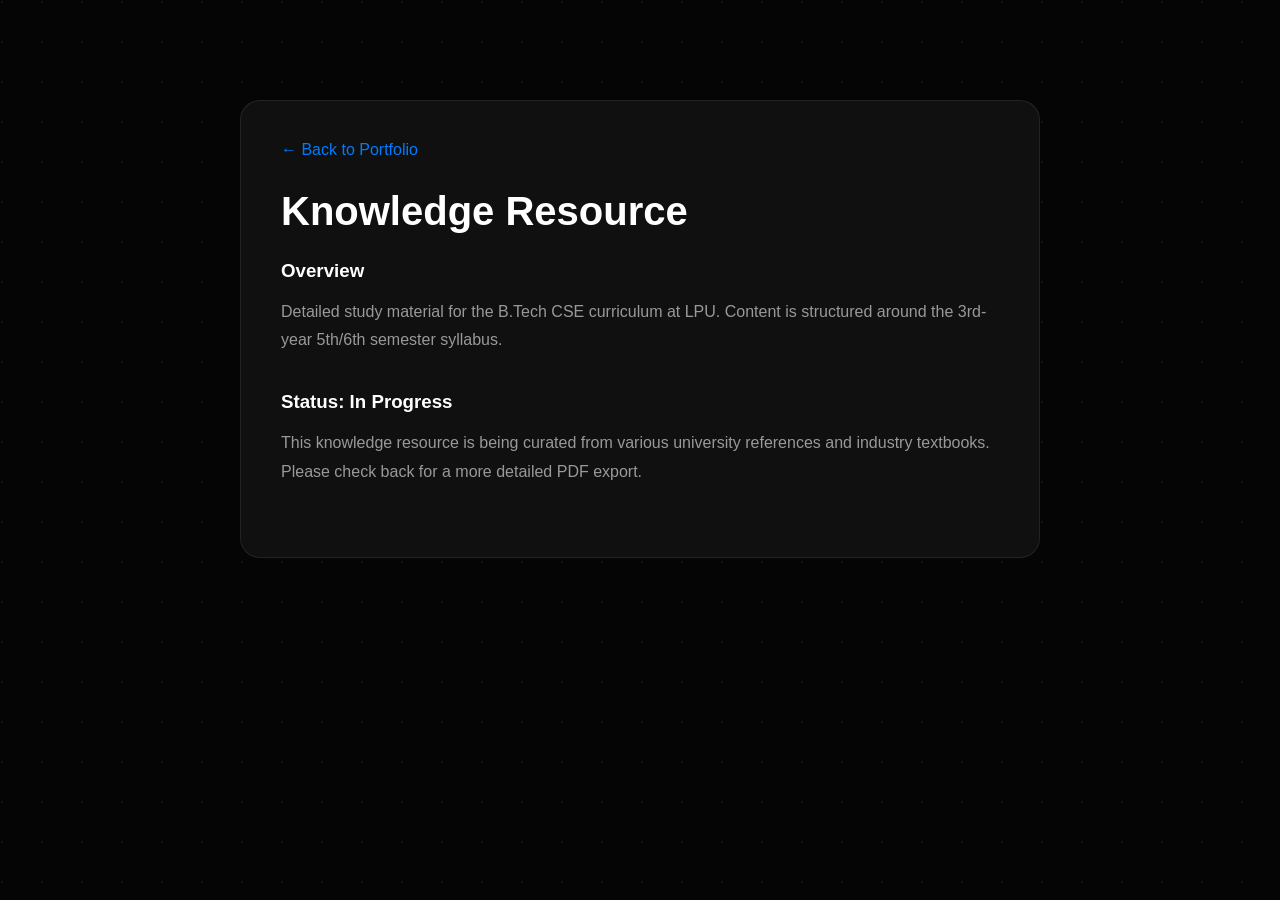
<file: materials/index.html>
<!DOCTYPE html>
<html lang="en">
<head>
    <meta charset="UTF-8">
    <meta name="viewport" content="width=device-width, initial-scale=1.0">
    <title>Subject Material | Vivek Sharma Learning Hub</title>
    <link rel="stylesheet" href="../style.css">
    <style>
        .container { max-width: 800px; margin: 100px auto; padding: 40px; background: var(--card-bg); border-radius: 20px; border: 1px solid var(--glass-border); }
        .back-btn { display: inline-flex; align-items: center; gap: 10px; color: var(--highlight); text-decoration: none; margin-bottom: 30px; }
        h1 { font-size: 2.5rem; margin-bottom: 20px; }
        .content { color: var(--text-secondary); line-height: 1.8; }
        .content section { margin-bottom: 30px; }
        .content h3 { color: var(--text-primary); margin-bottom: 10px; }
    </style>
</head>
<body class="dark-theme">
    <div class="container reveal active">
        <a href="../index.html" class="back-btn">← Back to Portfolio</a>
        <h1 id="subject-title">Developing Knowledge...</h1>
        <div class="content" id="subject-content">
            <section>
                <h3>Overview</h3>
                <p>Detailed study material for the B.Tech CSE curriculum at LPU. Content is structured around the 3rd-year 5th/6th semester syllabus.</p>
            </section>
            <section>
                <h3>Status: In Progress</h3>
                <p>This knowledge resource is being curated from various university references and industry textbooks. Please check back for a more detailed PDF export.</p>
            </section>
        </div>
    </div>

    <script>
        const urlParams = new URLSearchParams(window.location.search);
        const subject = urlParams.get('s') || 'Knowledge Resource';
        document.title = subject + " | Vivek Sharma";
        document.getElementById('subject-title').innerText = subject;
    </script>
</body>
</html>
</file>
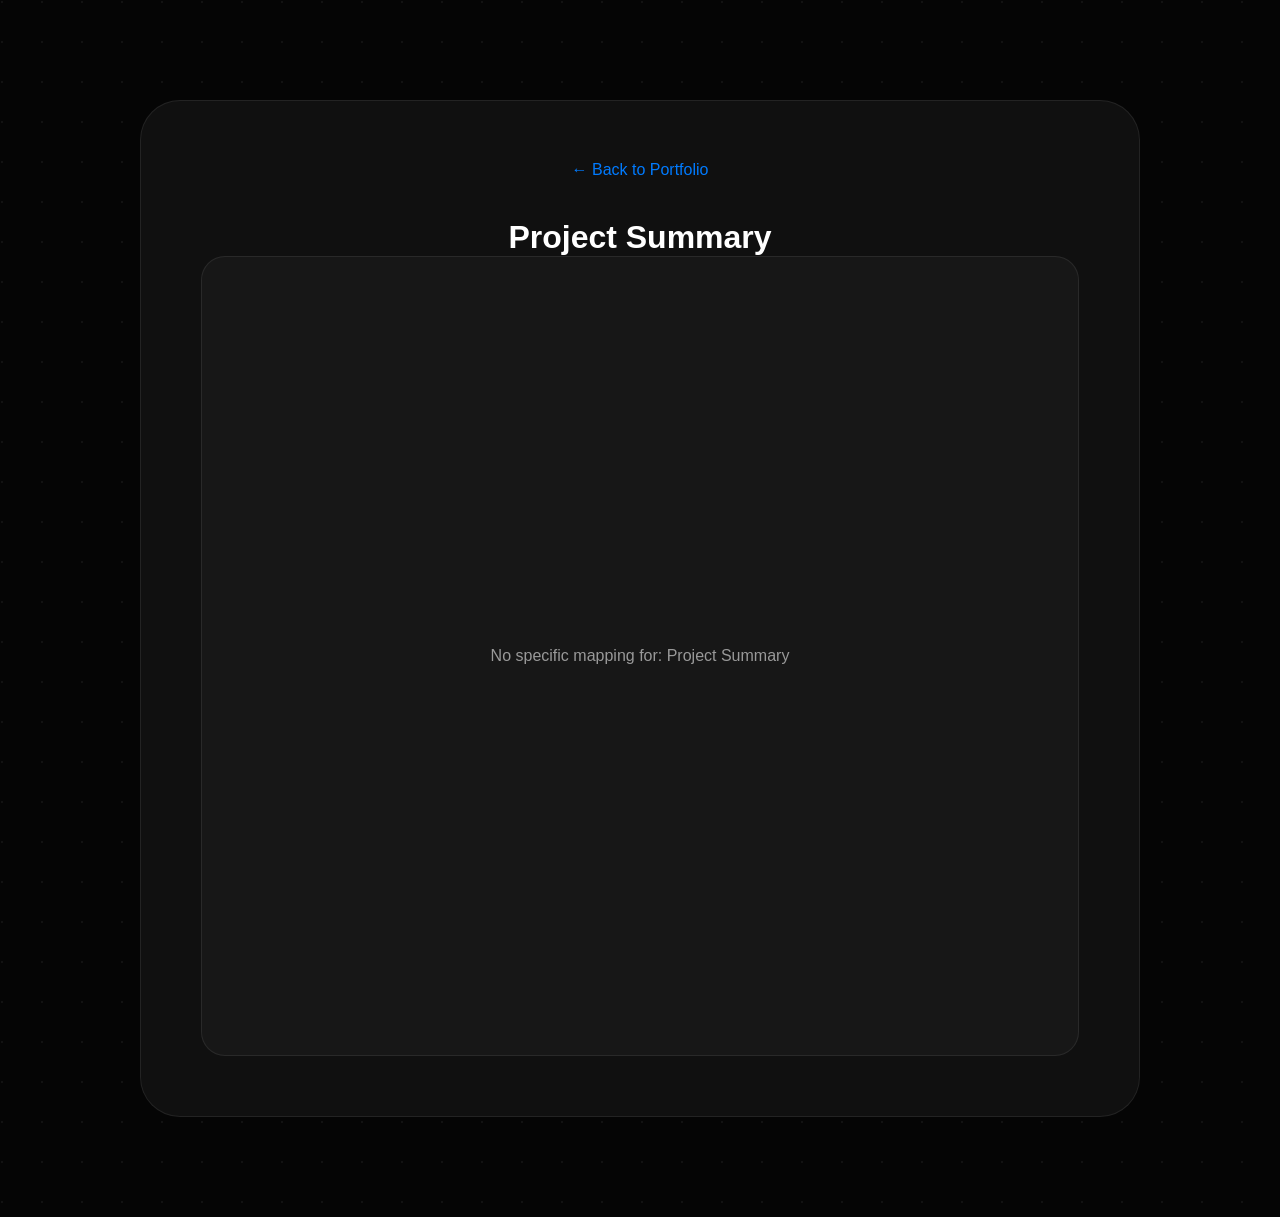
<file: reports/index.html>
<!DOCTYPE html>
<html lang="en">
<head>
    <meta charset="UTF-8">
    <meta name="viewport" content="width=device-width, initial-scale=1.0">
    <title>Project Report | Vivek Sharma</title>
    <link rel="stylesheet" href="../style.css">
    <style>
        .container { max-width: 1000px; margin: 100px auto; padding: 60px; background: var(--card-bg); border-radius: 40px; border: 1px solid var(--glass-border); text-align: center; }
        .back-btn { display: inline-flex; align-items: center; gap: 10px; color: var(--highlight); text-decoration: none; margin-bottom: 40px; }
        .report-frame { width: 100%; height: 800px; border-radius: 24px; overflow: hidden; border: 1px solid var(--glass-border); background: var(--glass); display: flex; align-items: center; justify-content: center; position: relative; }
        iframe { width: 100%; height: 100%; border: none; }
        .report-placeholder { padding: 80px; color: var(--text-secondary); }
    </style>
</head>
<body class="dark-theme">
    <div class="container reveal active">
        <a href="../index.html" class="back-btn">← Back to Portfolio</a>
        <h1 id="report-title">Project Report</h1>
        <div id="viewer-container" class="report-frame">
            <div id="loading" class="report-placeholder">Loading Data Report...<br><i>(Ensure your PDF is in reports/ folder)</i></div>
        </div>
    </div>

    <script>
        const urlParams = new URLSearchParams(window.location.search);
        const project = urlParams.get('p') || 'Project Summary';
        document.title = project + " | Vivek Sharma Report";
        document.getElementById('report-title').innerText = project;

        // EXACT Filename Mapping for reports
        const reportMap = {
            'Mobile Sales Performance Dashboard': 'PowerBI Dashboard.pdf',
            'Bank Loan Default Prediction': 'my predictive analysis report.pdf',
            'EV Registration Market Trends': 'excel report EV analysis.pdf'
        };

        const container = document.getElementById('viewer-container');
        const loading = document.getElementById('loading');
        const fileName = reportMap[project];

        if (fileName) {
            const iframe = document.createElement('iframe');
            iframe.src = fileName;
            container.innerHTML = '';
            container.appendChild(iframe);
        } else {
            loading.innerText = "No specific mapping for: " + project;
        }
    </script>
</body>
</html>
</file>
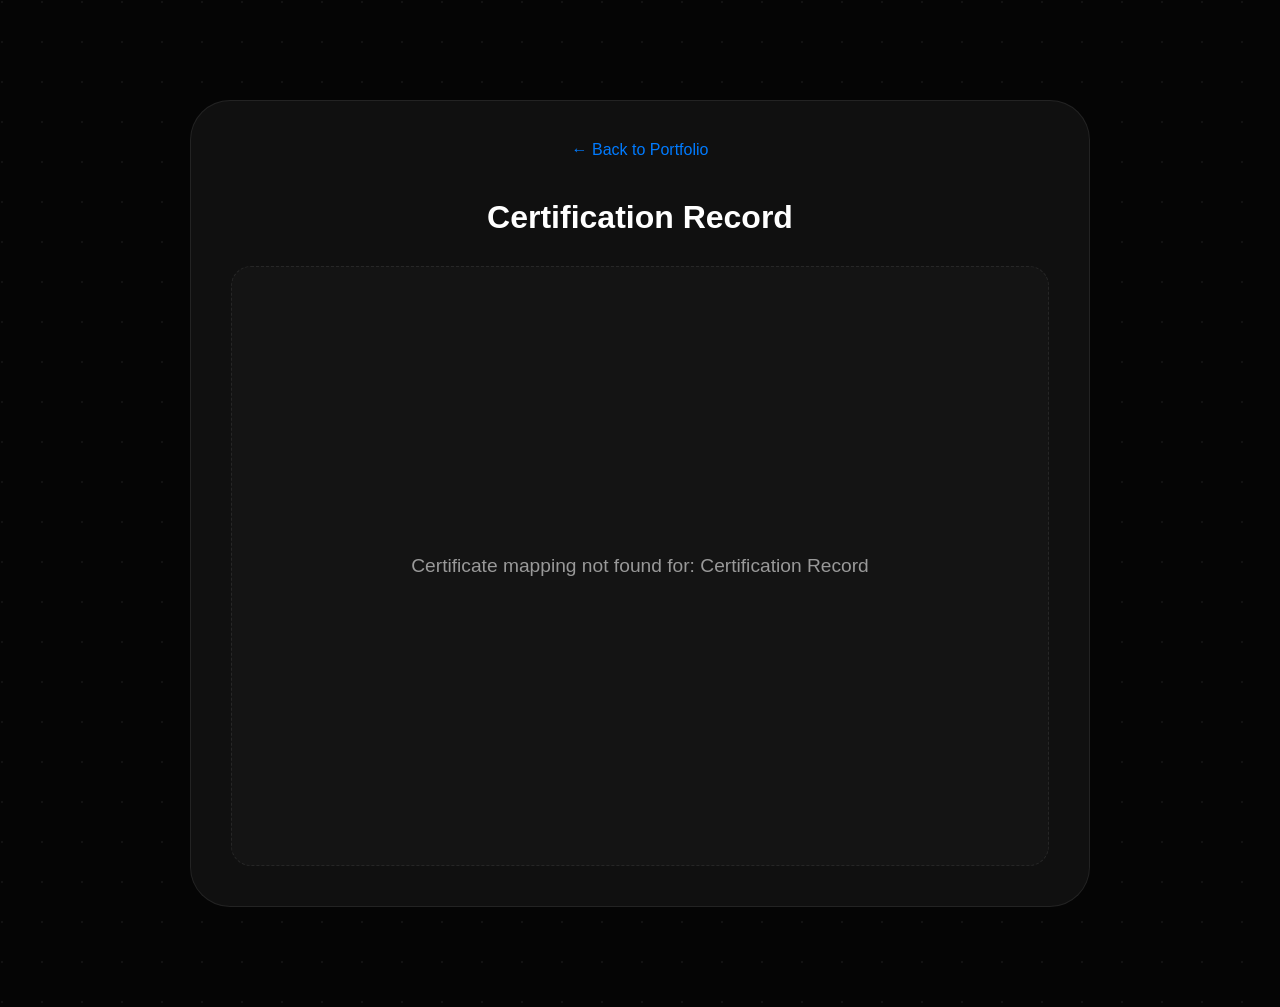
<file: assets/certificates/index.html>
<!DOCTYPE html>
<html lang="en">
<head>
    <meta charset="UTF-8">
    <meta name="viewport" content="width=device-width, initial-scale=1.0">
    <title>Certificate Detail | Vivek Sharma</title>
    <link rel="stylesheet" href="../../style.css">
    <style>
        .container { max-width: 900px; margin: 100px auto; padding: 40px; background: var(--card-bg); border-radius: 40px; border: 1px solid var(--glass-border); text-align: center; }
        .back-btn { display: inline-flex; align-items: center; gap: 10px; color: var(--highlight); text-decoration: none; margin-bottom: 40px; }
        .cert-frame { width: 100%; min-height: 600px; background: rgba(255,255,255,0.02); margin-top: 30px; display: flex; align-items: center; justify-content: center; position: relative; border-radius: 20px; overflow: hidden; border: 1px dashed var(--glass-border); }
        iframe { width: 100%; height: 800px; border: none; border-radius: 12px; }
        img { max-width: 100%; border-radius: 12px; }
        .cert-placeholder { color: var(--text-secondary); font-size: 1.2rem; padding: 40px; }
    </style>
</head>
<body class="dark-theme">
    <div class="container reveal active">
        <a href="../../index.html" class="back-btn">← Back to Portfolio</a>
        <h1 id="cert-title">Certificate Detail</h1>
        <div id="viewer-container" class="cert-frame">
            <div id="loading" class="cert-placeholder">Loading Certification Record...</div>
        </div>
    </div>

    <script>
        const urlParams = new URLSearchParams(window.location.search);
        const cert = urlParams.get('c') || 'Certification Record';
        document.title = cert + " | Vivek Sharma";
        document.getElementById('cert-title').innerText = cert;

        // EXACT Filename Mapping for certificates
        const certMap = {
            'Hack Quest 24-hour CTF Challenge': 'hackquest_cert.jpg',
            'Byte Bash Coding Hackathon': 'bytebash_cert.jpg',
            'LPU Summer Training - Fundamentals of Data Structures': 'summer_training_cert.jpg',
            'AWS Certified Data Engineer': 'AWS Training & Certification.pdf',
            'NPTEL Privacy and Security Registration': 'nptel_cert.jpg',
            'Coursera Machine Learning Specialization': 'ml_cert.pdf',
            'Byte Bash Hackathon Winner': 'bytebash_cert.jpg'
        };

        const container = document.getElementById('viewer-container');
        const loading = document.getElementById('loading');
        const fileName = certMap[cert];

        if (fileName) {
            if (fileName.toLowerCase().endsWith('.pdf')) {
                const iframe = document.createElement('iframe');
                iframe.src = fileName;
                container.innerHTML = '';
                container.appendChild(iframe);
            } else {
                const img = document.createElement('img');
                img.src = fileName;
                img.onload = () => {
                    container.innerHTML = '';
                    container.appendChild(img);
                };
                img.onerror = () => {
                    loading.innerText = "Image not found: " + fileName + ". Check assets/certificates/ folder.";
                };
            }
        } else {
            loading.innerText = "Certificate mapping not found for: " + cert;
        }
    </script>
</body>
</html>
</file>
<file: style.css>
:root {
    --bg-color: #050505;
    --card-bg: #101010;
    --highlight: #007BFF;
    --highlight-glow: rgba(0, 123, 255, 0.4);
    --gold: #FFD700;
    --gold-glow: rgba(255, 215, 0, 0.3);
    --text-primary: #FFFFFF;
    --text-secondary: #999999;
    --glass: rgba(255, 255, 255, 0.03);
    --glass-border: rgba(255, 255, 255, 0.08);
    --transition: cubic-bezier(0.16, 1, 0.3, 1);
    --nav-bg: rgba(10, 10, 10, 0.7);
}

.light-theme {
    --bg-color: #f8f9fa;
    --card-bg: #ffffff;
    --highlight: #007BFF;
    --highlight-glow: rgba(0, 123, 255, 0.2);
    --gold: #d4af37;
    --gold-glow: rgba(212, 175, 55, 0.2);
    --text-primary: #1a1a1a;
    --text-secondary: #666666;
    --glass: rgba(0, 0, 0, 0.03);
    --glass-border: rgba(0, 0, 0, 0.1);
    --nav-bg: rgba(255, 255, 255, 0.8);
}

* {
    margin: 0;
    padding: 0;
    box-sizing: border-box;
    font-family: 'Inter', -apple-system, BlinkMacSystemFont, 'Segoe UI', Roboto, sans-serif;
    -webkit-font-smoothing: antialiased;
}

body {
    background-color: var(--bg-color);
    color: var(--text-primary);
    overflow-x: hidden;
    scroll-behavior: smooth;
    background-image: 
        radial-gradient(circle at 2px 2px, rgba(255,255,255,0.05) 1px, transparent 0);
    background-size: 40px 40px;
}

/* Base styles for dark theme */
.dark-theme {
    color-scheme: dark;
}

/* Glass Nav */
.glass-nav {
    position: fixed;
    top: 24px;
    left: 50%;
    transform: translateX(-50%);
    width: fit-content;
    min-width: 500px;
    background: var(--nav-bg);
    backdrop-filter: blur(20px) saturate(180%);
    border: 1px solid var(--glass-border);
    border-radius: 100px;
    padding: 8px 32px;
    z-index: 1000;
    box-shadow: 0 8px 32px rgba(0, 0, 0, 0.1);
}

.nav-content {
    display: flex;
    justify-content: space-between;
    align-items: center;
    gap: 40px;
}

.nav-right {
    display: flex;
    align-items: center;
    gap: 24px;
}

.logo {
    font-size: 1.2rem;
    font-weight: 800;
    letter-spacing: -1px;
    white-space: nowrap;
}

.theme-btn {
    background: var(--glass);
    border: 1px solid var(--glass-border);
    width: 44px;
    height: 44px;
    border-radius: 50%;
    cursor: pointer;
    display: flex;
    align-items: center;
    justify-content: center;
    color: var(--text-primary);
    transition: var(--transition);
}

.theme-btn:hover {
    background: var(--highlight);
    color: #fff;
    transform: rotate(30deg);
}

.sun-icon { display: none; }
.light-theme .sun-icon { display: block; }
.light-theme .moon-icon { display: none; }

.logo span {
    color: var(--highlight);
}

.nav-links {
    display: flex;
    list-style: none;
    gap: 24px;
}

.nav-links a {
    text-decoration: none;
    color: var(--text-secondary);
    font-size: 0.85rem;
    font-weight: 500;
    text-transform: uppercase;
    letter-spacing: 1px;
    transition: var(--transition);
}

.nav-links a:hover {
    color: var(--text-primary);
}

.nav-socials {
    display: flex;
    gap: 16px;
    padding-left: 24px;
    border-left: 1px solid var(--glass-border);
}

.nav-socials a {
    color: var(--text-secondary);
    transition: var(--transition);
    display: flex;
    align-items: center;
}

.nav-socials a:hover {
    color: var(--highlight);
    transform: translateY(-2px);
}

.nav-socials i {
    width: 20px;
    height: 20px;
    stroke-width: 2px;
}

.social-icon i {
    width: 22px;
    height: 22px;
    stroke-width: 2px;
}

/* Main content */
main {
    max-width: 1200px;
    margin: 0 auto;
    padding: 0 40px;
}

/* Hero Section */
.hero-section {
    min-height: 100vh;
    display: flex;
    align-items: center;
    padding-top: 80px;
    position: relative;
}

.hero-section::before {
    content: '';
    position: absolute;
    top: 20%;
    left: 50%;
    width: 600px;
    height: 600px;
    background: radial-gradient(circle, rgba(0, 123, 255, 0.08) 0%, transparent 70%);
    transform: translate(-50%, -50%);
    z-index: -1;
}

.hero-container {
    display: flex;
    align-items: center;
    gap: 80px;
    width: 100%;
}

.hero-left {
    flex: 1;
    display: flex;
    justify-content: center;
}

.headshot-wrapper {
    width: 400px;
    height: 500px;
    border-radius: 40px;
    overflow: hidden;
    position: relative;
    padding: 1px;
    background: linear-gradient(135deg, rgba(255,255,255,0.2), transparent);
    box-shadow: 0 30px 60px rgba(0,0,0,0.6);
}

.headshot-wrapper img {
    width: 100%;
    height: 100%;
    object-fit: cover;
    border-radius: 39px;
    filter: grayscale(10%) contrast(1.1);
    transition: var(--transition);
}

.hero-right {
    flex: 1.2;
}

.hero-heading {
    font-size: 5rem;
    font-weight: 900;
    line-height: 1;
    margin-bottom: 24px;
    letter-spacing: -3px;
    background: linear-gradient(to bottom right, #fff 40%, #666);
    -webkit-background-clip: text;
    background-clip: text;
    -webkit-text-fill-color: transparent;
}

.highlight {
    color: var(--highlight);
    -webkit-text-fill-color: var(--highlight);
    text-shadow: 0 0 30px var(--highlight-glow);
}

.hero-subtext {
    font-size: 1.2rem;
    color: var(--text-secondary);
    margin-bottom: 48px;
    max-width: 500px;
    line-height: 1.6;
}

.hero-actions {
    display: flex;
    align-items: center;
    gap: 20px;
    flex-wrap: wrap;
}

.hero-social-links {
    display: flex;
    gap: 12px;
    margin-left: 10px;
}

.social-icon {
    width: 48px;
    height: 48px;
    display: flex;
    align-items: center;
    justify-content: center;
    background: var(--glass);
    border: 1px solid var(--glass-border);
    border-radius: 50%;
    color: var(--text-primary);
    transition: var(--transition);
}

.social-icon:hover {
    background: var(--highlight);
    color: #fff;
    border-color: var(--highlight);
    transform: translateY(-4px) rotate(8deg);
    box-shadow: 0 10px 20px rgba(0,0,0,0.3);
}

/* Buttons */
.btn {
    display: inline-flex;
    align-items: center;
    gap: 12px;
    padding: 18px 36px;
    border-radius: 14px;
    font-weight: 600;
    text-decoration: none;
    transition: var(--transition);
    cursor: pointer;
    font-size: 1rem;
    border: none;
}

.btn-primary {
    background: #fff;
    color: #000;
}

.btn-secondary {
    background: var(--glass);
    color: var(--text-primary);
    border: 1px solid var(--glass-border);
}

.btn:hover {
    transform: translateY(-4px) scale(1.02);
}

.glow-btn {
    box-shadow: 0 0 0px var(--highlight-glow);
}

.glow-btn:hover {
    background: var(--highlight);
    color: #fff;
    box-shadow: 0 20px 40px var(--highlight-glow);
}

/* Section titles */
.section {
    padding: 160px 0;
}

.section-title {
    font-size: 3.5rem;
    font-weight: 800;
    margin-bottom: 80px;
    letter-spacing: -2px;
}

/* Bento Grid */
.bento-grid {
    display: grid;
    grid-template-areas: 
        "lang lang data data"
        "lang lang cloud cloud";
    grid-template-columns: repeat(4, 1fr);
    grid-template-rows: auto auto;
    gap: 32px;
}

.bento-item {
    background-color: var(--card-bg);
    border-radius: 40px;
    padding: 48px;
    border: 1px solid var(--glass-border);
    transition: var(--transition);
    position: relative;
    overflow: hidden;
}

.bento-item::after {
    content: '';
    position: absolute;
    top: 0;
    left: 0;
    width: 100%;
    height: 100%;
    background: radial-gradient(circle at top left, rgba(255,255,255,0.05), transparent 70%);
}

.bento-item:hover {
    border-color: rgba(255, 255, 255, 0.2);
    transform: translateY(-8px);
    box-shadow: 0 20px 40px rgba(0,0,0,0.4);
}

.highlight-border {
    border-color: var(--highlight-glow);
    box-shadow: inset 0 0 20px rgba(0, 123, 255, 0.05);
}

.bento-item h3 {
    font-size: 1.2rem;
    margin-bottom: 40px;
    color: var(--text-secondary);
    text-transform: uppercase;
    letter-spacing: 2px;
    font-weight: 600;
}

.tech-icons {
    display: grid;
    grid-template-columns: repeat(auto-fit, minmax(80px, 1fr));
    gap: 32px;
}

.tech-icon-item {
    display: flex;
    flex-direction: column;
    align-items: center;
    gap: 16px;
    text-align: center;
}

.tech-icon-item i {
    width: 56px;
    height: 56px;
    color: var(--highlight);
    background: linear-gradient(135deg, rgba(255,255,255,0.05), rgba(255,255,255,0));
    padding: 12px;
    border-radius: 16px;
    border: 1px solid var(--glass-border);
    transition: var(--transition);
    box-shadow: 0 10px 20px rgba(0,0,0,0.2);
}

.bento-item:hover .tech-icon-item i {
    transform: translateY(-8px) rotateX(10deg);
    border-color: var(--highlight);
    box-shadow: 0 15px 30px var(--highlight-glow);
}

.tech-icon-item span {
    font-size: 0.9rem;
    font-weight: 500;
    color: var(--text-secondary);
}

/* Roadmap */
.roadmap-grid {
    display: grid;
    grid-template-columns: 1fr 1fr;
    gap: 60px;
}

.roadmap-col {
    background: var(--card-bg);
    padding: 48px;
    border-radius: 40px;
    border: 1px solid var(--glass-border);
}

.roadmap-col h3 {
    margin-bottom: 40px;
    font-size: 1.8rem;
    letter-spacing: -1px;
}

.pillars-list li {
    display: flex;
    align-items: center;
    gap: 20px;
    margin-bottom: 24px;
    font-size: 1.1rem;
    font-weight: 500;
}

.pillars-list li i {
    color: var(--highlight);
    width: 24px;
}

.future-item {
    margin-bottom: 40px;
}

.future-item .label {
    display: flex;
    justify-content: space-between;
    margin-bottom: 16px;
    font-weight: 600;
    font-size: 1rem;
}

.progress-bar {
    height: 12px;
    background: rgba(255,255,255,0.03);
    border-radius: 6px;
    border: 1px solid var(--glass-border);
    overflow: hidden;
}

.progress-bar .fill {
    height: 100%;
    background: linear-gradient(90deg, var(--highlight), #00c6ff);
    border-radius: 6px;
    box-shadow: 0 0 20px var(--highlight-glow);
}

/* Projects */
.projects-grid {
    display: grid;
    grid-template-columns: repeat(auto-fit, minmax(400px, 1fr));
    gap: 40px;
}

.project-card {
    background-color: var(--card-bg);
    border-radius: 40px;
    padding: 56px;
    border: 1px solid var(--glass-border);
    transition: var(--transition);
    display: flex;
    flex-direction: column;
    justify-content: space-between;
}

.project-card:hover {
    transform: scale(1.02);
    border-color: rgba(255,255,255,0.15);
}

.big-numbers {
    font-size: 4rem;
    font-weight: 900;
    margin-bottom: 24px;
    letter-spacing: -3px;
}

.big-numbers.gold {
    color: var(--gold);
    text-shadow: 0 0 40px var(--gold-glow);
}

.big-numbers .label {
    display: block;
    font-size: 1.1rem;
    color: var(--text-secondary);
    font-weight: 500;
    margin-top: 8px;
    letter-spacing: 0;
}

.project-card h3 {
    font-size: 1.8rem;
    margin-bottom: 20px;
    letter-spacing: -1px;
}

.project-card p {
    color: var(--text-secondary);
    font-size: 1.05rem;
    line-height: 1.7;
    margin-bottom: 40px;
}

.tech-tags span {
    background: rgba(255, 255, 255, 0.05);
    padding: 8px 18px;
    border-radius: 100px;
    font-size: 0.8rem;
    font-weight: 600;
    color: var(--highlight);
    border: 1px solid rgba(0, 123, 255, 0.2);
}

.future-scope {
    background: rgba(0, 123, 255, 0.03);
    padding: 16px 24px;
    border-radius: 16px;
    font-size: 0.95rem;
    margin: 32px 0;
    border-left: 4px solid var(--highlight);
    color: var(--text-secondary);
}

/* Knowledge Hub */
.section-desc {
    text-align: center;
    color: var(--text-secondary);
    font-size: 1.2rem;
    margin-top: -60px;
    margin-bottom: 80px;
}

.knowledge-grid {
    display: grid;
    grid-template-columns: repeat(auto-fit, minmax(300px, 1fr));
    gap: 32px;
}

.knowledge-card {
    background: var(--card-bg);
    border: 1px solid var(--glass-border);
    border-radius: 32px;
    padding: 32px;
    transition: var(--transition);
}

.knowledge-card:hover {
    transform: translateY(-8px);
    border-color: var(--highlight);
    background: linear-gradient(135deg, var(--card-bg), rgba(0,123,255,0.05));
    box-shadow: 0 20px 40px rgba(0,0,0,0.4);
}

.subject-icon {
    width: 50px;
    height: 50px;
    background: var(--glass);
    border-radius: 12px;
    display: flex;
    align-items: center;
    justify-content: center;
    color: var(--highlight);
    margin-bottom: 24px;
}

.knowledge-card h4 {
    font-size: 1.3rem;
    margin-bottom: 12px;
    letter-spacing: -0.5px;
}

.knowledge-card p {
    color: var(--text-secondary);
    font-size: 0.95rem;
    line-height: 1.6;
    margin-bottom: 24px;
}

.study-link {
    display: inline-flex;
    align-items: center;
    gap: 10px;
    color: var(--highlight);
    text-decoration: none;
    font-weight: 600;
    font-size: 0.9rem;
}

.study-link:hover {
    text-decoration: underline;
}

/* Proof Section */
.badges-row {
    display: flex;
    justify-content: center;
    gap: 60px;
    margin-bottom: 120px;
}

.badge-item {
    text-align: center;
}

.badge-icon {
    width: 140px;
    height: 140px;
    background: linear-gradient(135deg, rgba(255,255,255,0.05), transparent);
    border: 1px solid var(--glass-border);
    border-radius: 100px;
    display: flex;
    align-items: center;
    justify-content: center;
    margin-bottom: 24px;
    transition: var(--transition);
    box-shadow: 0 20px 40px rgba(0,0,0,0.3);
}

.badge-icon i {
    width: 60px;
    height: 60px;
}

.badge-icon.gold {
    border-color: var(--gold);
    color: var(--gold);
    box-shadow: 0 20px 40px var(--gold-glow);
}

.badge-label {
    font-weight: 700;
    font-size: 1.2rem;
}

.badge-item:hover .badge-icon {
    transform: scale(1.1) rotate(10deg);
}

.cert-carousel-container {
    text-align: center;
}

.cert-carousel-container h3 {
    margin-bottom: 40px;
    color: var(--text-secondary);
}

/* Achievements Update */
.awards-grid {
    display: grid;
    grid-template-columns: repeat(auto-fit, minmax(350px, 1fr));
    gap: 40px;
    margin-bottom: 120px;
}

.award-card {
    background: var(--card-bg);
    border: 1px solid var(--glass-border);
    border-radius: 32px;
    overflow: hidden;
    text-decoration: none;
    color: var(--text-primary);
    transition: var(--transition);
}

.award-card:hover {
    transform: translateY(-10px) scale(1.02);
    border-color: var(--highlight);
    box-shadow: 0 30px 60px rgba(0,0,0,0.5);
}

.award-thumb {
    width: 100%;
    height: 220px;
    background: #000;
    overflow: hidden;
    border-bottom: 1px solid var(--glass-border);
}

.award-thumb img {
    width: 100%;
    height: 100%;
    object-fit: cover;
    opacity: 0.9;
    transition: var(--transition);
}

.award-card:hover .award-thumb img {
    opacity: 1;
    transform: scale(1.05);
}

.award-info {
    padding: 24px 32px;
}

.award-info h4 {
    font-size: 1.2rem;
    margin-bottom: 8px;
    letter-spacing: -0.5px;
}

.award-info p {
    color: var(--text-secondary);
    font-size: 0.9rem;
    font-weight: 500;
}

.cert-label {
    margin-top: 12px;
    font-weight: 600;
    color: var(--text-secondary);
}

.cert-carousel {
    display: flex;
    justify-content: center;
    gap: 32px;
    flex-wrap: wrap;
}

.cert-item {
    background: var(--card-bg);
    border: 1px solid var(--glass-border);
    border-radius: 24px;
    padding: 16px;
    text-decoration: none;
    color: var(--text-primary);
    display: flex;
    flex-direction: column;
    align-items: center;
    gap: 16px;
    width: 280px;
    transition: var(--transition);
}

.cert-item:hover {
    border-color: var(--highlight);
    transform: translateY(-8px);
    box-shadow: 0 20px 40px rgba(0,0,0,0.4);
}

.cert-thumb {
    width: 100%;
    height: 160px;
    background: var(--glass);
    border-radius: 16px;
    overflow: hidden;
    position: relative;
    border: 1px solid var(--glass-border);
}

.cert-thumb img {
    width: 100%;
    height: 100%;
    object-fit: cover;
    opacity: 0.8;
    transition: var(--transition);
}

.cert-item:hover .cert-thumb img {
    opacity: 1;
    transform: scale(1.05);
}

.cert-item span {
    font-weight: 600;
    font-size: 0.9rem;
    display: flex;
    align-items: center;
    gap: 8px;
    color: var(--text-secondary);
}

.cert-item:hover span {
    color: var(--highlight);
}

/* Footer */
.footer {
    padding: 60px 0;
    text-align: center;
    border-top: 1px solid var(--glass-border);
    color: var(--text-secondary);
}

.heart-icon {
    color: #ff4d4d;
    display: inline-block;
    vertical-align: middle;
}

/* Reveal Animations */
.reveal {
    opacity: 0;
    transform: translateY(30px);
    transition: all 0.8s var(--transition);
}

.reveal.active {
    opacity: 1;
    transform: translateY(0);
}

/* Cursor Glow Effect */
.cursor-glow {
    position: fixed;
    width: 400px;
    height: 400px;
    background: radial-gradient(circle, rgba(0, 123, 255, 0.15), transparent 70%);
    border-radius: 50%;
    pointer-events: none;
    z-index: -1;
    transform: translate(-50%, -50%);
}

/* Mobile Responsiveness */
@media (max-width: 968px) {
    .hero-container {
        flex-direction: column-reverse;
        text-align: center;
    }
    
    .hero-heading {
        font-size: 3rem;
    }
    
    .hero-actions {
        justify-content: center;
    }
    
    .bento-grid {
        grid-template-areas: 
            "lang lang"
            "data data"
            "cloud cloud";
        grid-template-columns: 1fr 1fr;
    }
    
    .roadmap-grid {
        grid-template-columns: 1fr;
    }
}
</file>
